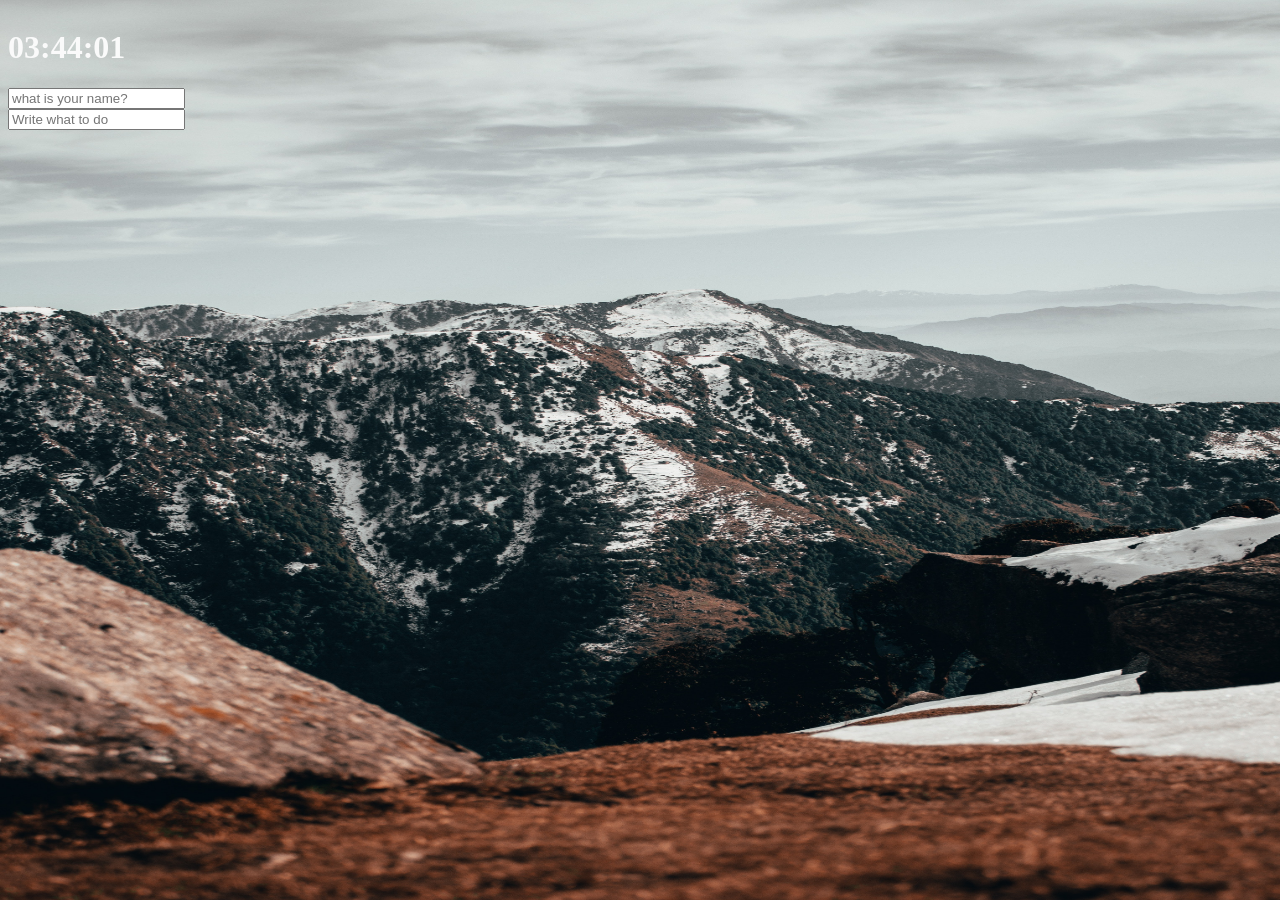
<file: ToDoList/index.html>
<!DOCTYPE html>
<html>
    <head>
        <title>Todolist</title>
        <link rel="stylesheet" href="index.css"/>
    </head>
    <body>
        <div class="js-clock">
            <h1>00:00</h1>
        </div>
        <form class = "js-form form">
            <input type="text" placeholder="what is your name?">
        </form>
        <h4 class="js-greetings greetings"></h4>
        <form class = "js-toDoForm">
            <input type="text" placeholder="Write what to do"/>
        </form>
        <ul class= "js-toDoList">  
        </ul>
        <span class="js-weather"></span>
        <script src="clock.js"></script>
        <script src="gretting.js"></script>
        <script src="todo.js"></script>
        <script src="bg.js"></script>
        <script src="weather.js"></script>
    </body>
</html>
</file>
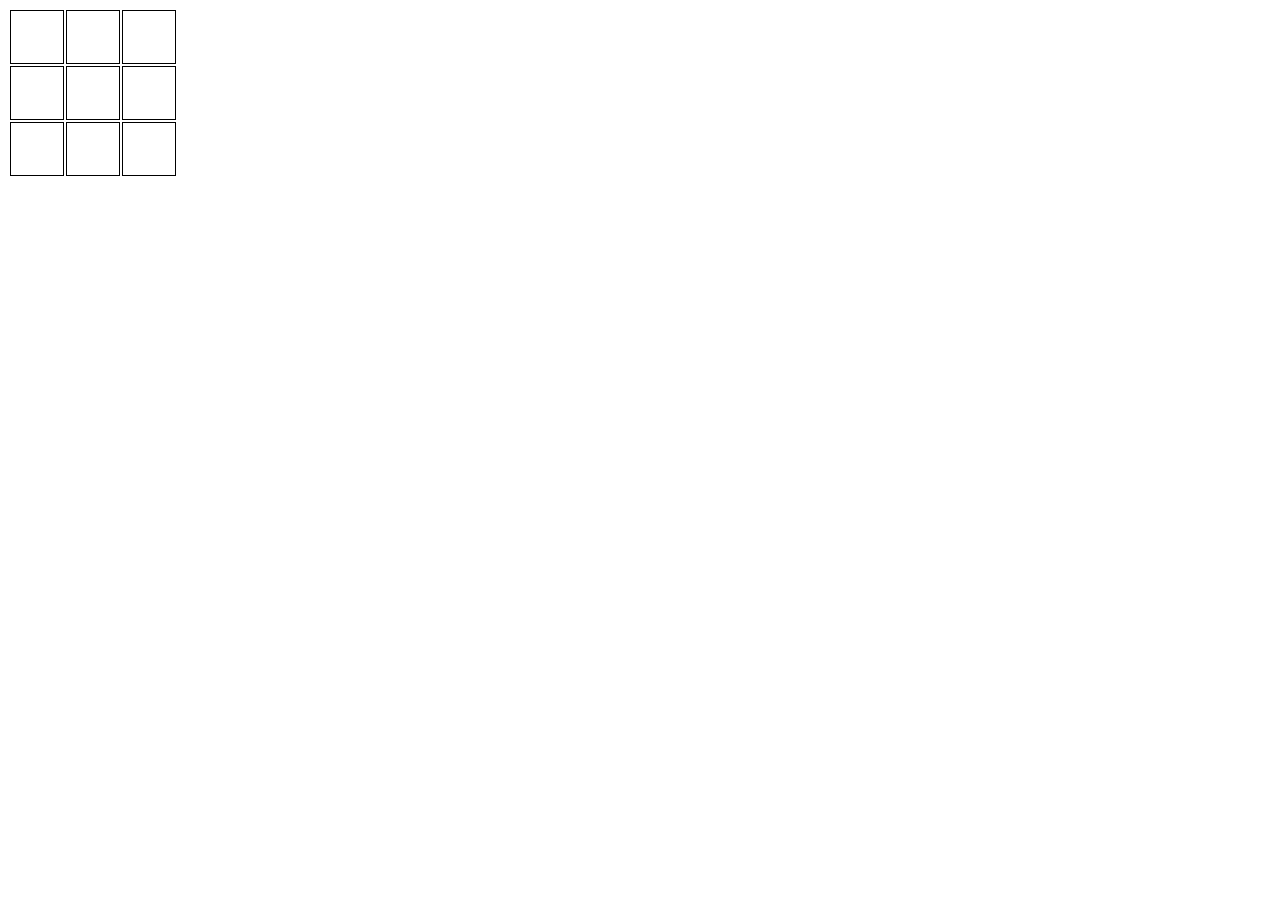
<file: ZeroCho(clone_cording)/틱택토.html>
<!DOCTYPE html>
<html lang="en">

<head>
    <meta charset="UTF-8">
    <meta name="viewport" content="width=device-width, initial-scale=1.0">
    <meta http-equiv="X-UA-Compatible" content="ie=edge">
    <title>틱택토</title>
    <style>
        td{
            border:1px solid black;
            width: 50px;
            height: 50px;
            text-align: center;
            font-weight: bold;
            font-size: 40px;
        }
    </style>
</head>

<body>
    <!-- <table class="border : 1px soild black">
        <tr>
            <td> </td>
            <td> </td>
            <td> </td>
        </tr>
        <tr>
            <td> </td>
            <td> </td>
            <td> </td>
        </tr>
        <tr>
            <td> </td>
            <td> </td>
            <td> </td>
        </tr>
    </table> -->
    <script src="틱택토.js"></script>
</body>

</html>
</file>
<file: ToDoList/index.css>
body{
    align-content: center;
    background-color:#2c3e50;
}

.btn{
    cursor: pointer;
}

body{
    align-content: center;
    color:#fafafa;
}

.clicked{
    color:#f1c40f; 
}

.form,
.greetings{
    display: none;
}

.showing{
    display: block;
}


@keyframes fadeIn{
    from{
        opacity: 0;
    }
    to{
        opacity: 1;
    }
}

.bgImage{
    position: absolute;
    top: 0;
    left: 0;
    width: 100%;
    height: 100%;
    z-index:-1;
    animation: fadeIn 0.5s linear;
}
</file>
